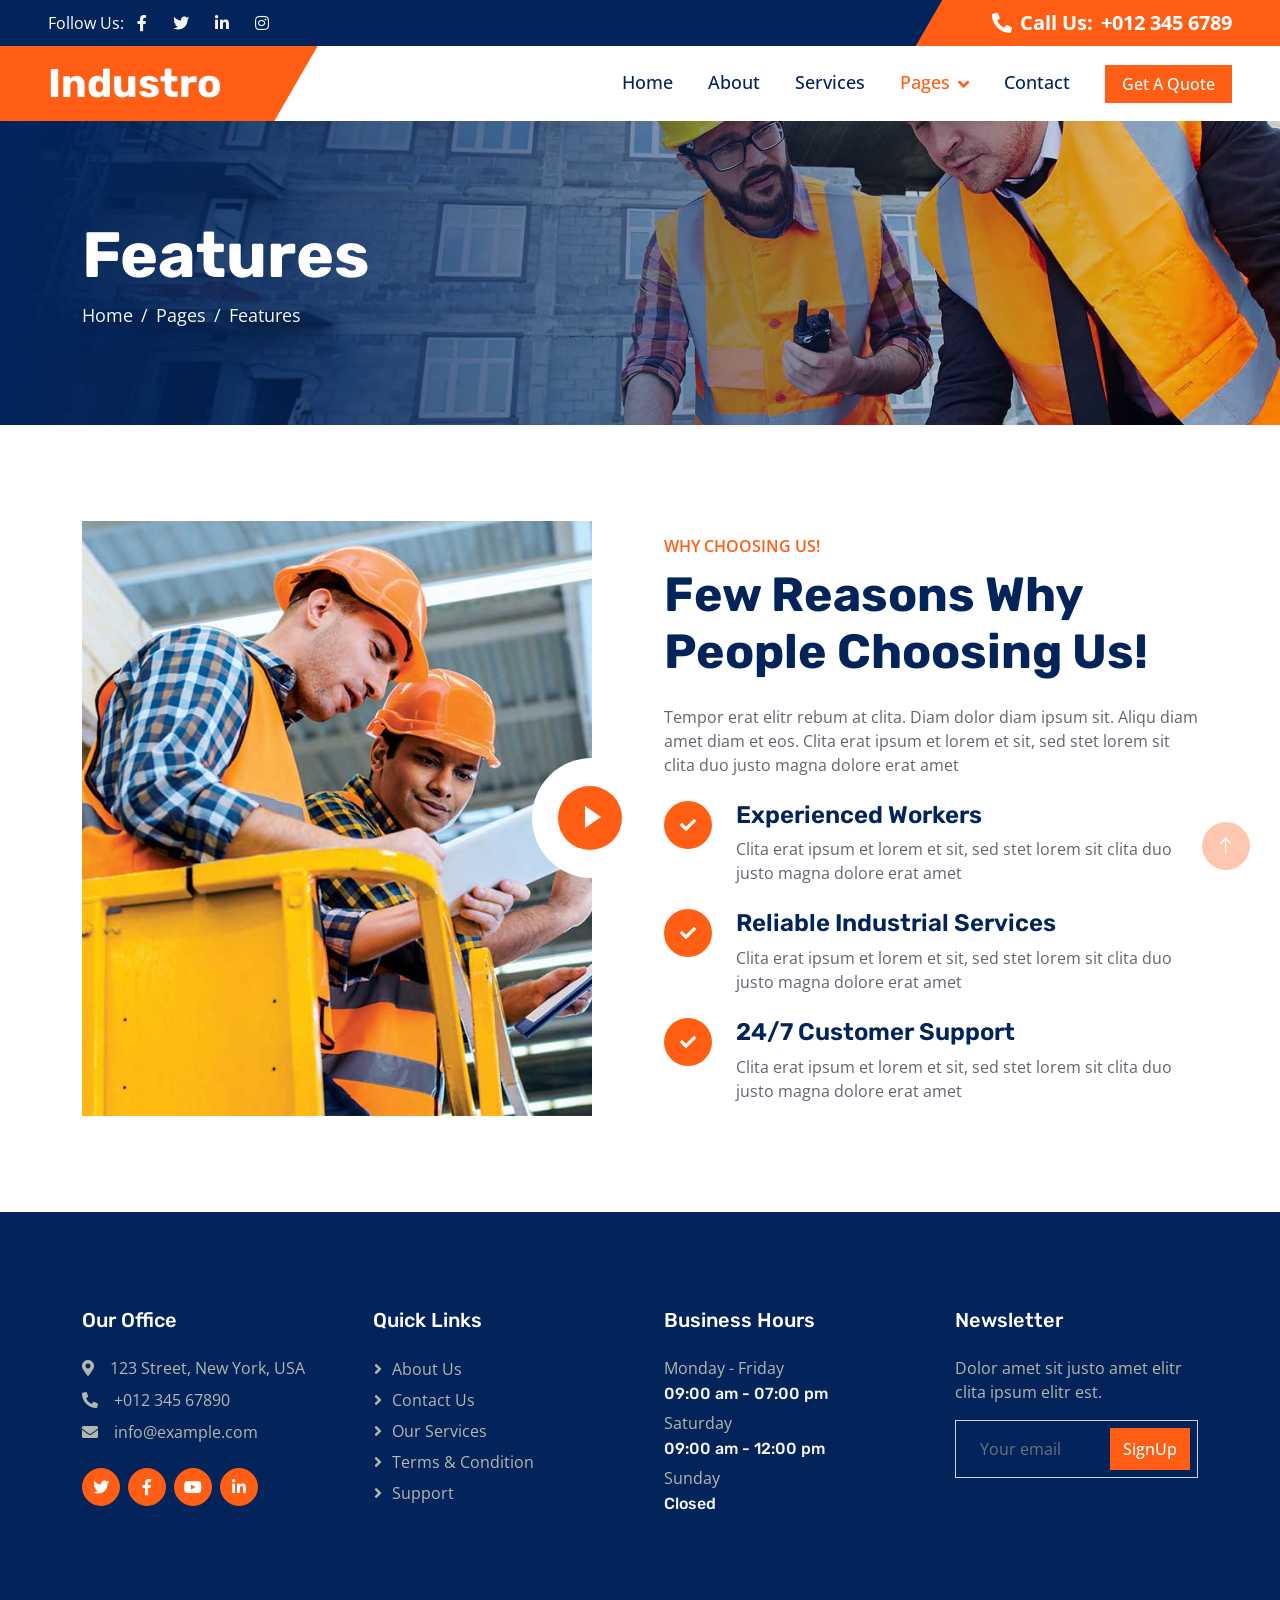
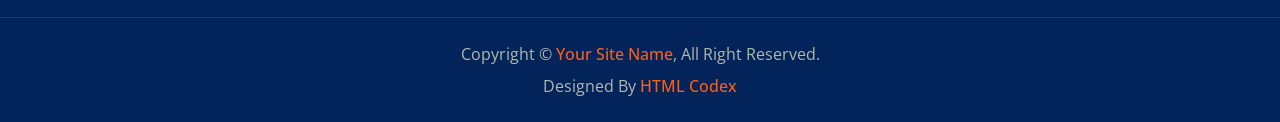
<file: feature.html>
<!DOCTYPE html>
<html lang="en">

<head>
    <meta charset="utf-8">
    <title>Industro - Industrial HTML Template</title>
    <meta content="width=device-width, initial-scale=1.0" name="viewport">
    <meta content="" name="keywords">
    <meta content="" name="description">

    <!-- Favicon -->
    <link href="img/favicon.ico" rel="icon">

    <!-- Google Web Fonts -->
    <link rel="preconnect" href="https://fonts.googleapis.com">
    <link rel="preconnect" href="https://fonts.gstatic.com" crossorigin>
    <link href="https://fonts.googleapis.com/css2?family=Open+Sans:wght@400;500;600&family=Rubik:wght@500;600;700&display=swap" rel="stylesheet">

    <!-- Icon Font Stylesheet -->
    <link href="https://cdnjs.cloudflare.com/ajax/libs/font-awesome/5.10.0/css/all.min.css" rel="stylesheet">
    <link href="https://cdn.jsdelivr.net/npm/bootstrap-icons@1.4.1/font/bootstrap-icons.css" rel="stylesheet">

    <!-- Libraries Stylesheet -->
    <link href="lib/animate/animate.min.css" rel="stylesheet">
    <link href="lib/owlcarousel/assets/owl.carousel.min.css" rel="stylesheet">

    <!-- Customized Bootstrap Stylesheet -->
    <link href="css/bootstrap.min.css" rel="stylesheet">

    <!-- Template Stylesheet -->
    <link href="css/style.css" rel="stylesheet">
</head>

<body>
    <!-- Spinner Start -->
    <div id="spinner" class="show bg-white position-fixed translate-middle w-100 vh-100 top-50 start-50 d-flex align-items-center justify-content-center">
        <div class="spinner-border text-primary" role="status" style="width: 3rem; height: 3rem;"></div>
    </div>
    <!-- Spinner End -->


    <!-- Topbar Start -->
    <div class="container-fluid bg-dark px-0">
        <div class="row g-0 d-none d-lg-flex">
            <div class="col-lg-6 ps-5 text-start">
                <div class="h-100 d-inline-flex align-items-center text-white">
                    <span>Follow Us:</span>
                    <a class="btn btn-link text-light" href=""><i class="fab fa-facebook-f"></i></a>
                    <a class="btn btn-link text-light" href=""><i class="fab fa-twitter"></i></a>
                    <a class="btn btn-link text-light" href=""><i class="fab fa-linkedin-in"></i></a>
                    <a class="btn btn-link text-light" href=""><i class="fab fa-instagram"></i></a>
                </div>
            </div>
            <div class="col-lg-6 text-end">
                <div class="h-100 topbar-right d-inline-flex align-items-center text-white py-2 px-5">
                    <span class="fs-5 fw-bold me-2"><i class="fa fa-phone-alt me-2"></i>Call Us:</span>
                    <span class="fs-5 fw-bold">+012 345 6789</span>
                </div>
            </div>
        </div>
    </div>
    <!-- Topbar End -->


    <!-- Navbar Start -->
    <nav class="navbar navbar-expand-lg bg-white navbar-light sticky-top py-0 pe-5">
        <a href="index.html" class="navbar-brand ps-5 me-0">
            <h1 class="text-white m-0">Industro</h1>
        </a>
        <button type="button" class="navbar-toggler me-0" data-bs-toggle="collapse" data-bs-target="#navbarCollapse">
            <span class="navbar-toggler-icon"></span>
        </button>
        <div class="collapse navbar-collapse" id="navbarCollapse">
            <div class="navbar-nav ms-auto p-4 p-lg-0">
                <a href="index.html" class="nav-item nav-link">Home</a>
                <a href="about.html" class="nav-item nav-link">About</a>
                <a href="service.html" class="nav-item nav-link">Services</a>
                <div class="nav-item dropdown">
                    <a href="#" class="nav-link dropdown-toggle active" data-bs-toggle="dropdown">Pages</a>
                    <div class="dropdown-menu bg-light m-0">
                        <a href="project.html" class="dropdown-item">Projects</a>
                        <a href="feature.html" class="dropdown-item active">Features</a>
                        <a href="team.html" class="dropdown-item">Our Team</a>
                        <a href="testimonial.html" class="dropdown-item">Testimonial</a>
                        <a href="404.html" class="dropdown-item">404 Page</a>
                    </div>
                </div>
                <a href="contact.html" class="nav-item nav-link">Contact</a>
            </div>
            <a href="" class="btn btn-primary px-3 d-none d-lg-block">Get A Quote</a>
        </div>
    </nav>
    <!-- Navbar End -->


    <!-- Page Header Start -->
    <div class="container-fluid page-header py-5 mb-5 wow fadeIn" data-wow-delay="0.1s">
        <div class="container py-5">
            <h1 class="display-3 text-white animated slideInRight">Features</h1>
            <nav aria-label="breadcrumb">
                <ol class="breadcrumb animated slideInRight mb-0">
                    <li class="breadcrumb-item"><a href="#">Home</a></li>
                    <li class="breadcrumb-item"><a href="#">Pages</a></li>
                    <li class="breadcrumb-item active" aria-current="page">Features</li>
                </ol>
            </nav>
        </div>
    </div>
    <!-- Page Header End -->


    <!-- Features Start -->
    <div class="container-xxl py-5">
        <div class="container">
            <div class="row g-5 align-items-center">
                <div class="col-lg-6 wow fadeInUp" data-wow-delay="0.1s">
                    <div class="position-relative me-lg-4">
                        <img class="img-fluid w-100" src="img/feature.jpg" alt="">
                        <span class="position-absolute top-50 start-100 translate-middle bg-white rounded-circle d-none d-lg-block" style="width: 120px; height: 120px;"></span>
                        <button type="button" class="btn-play" data-bs-toggle="modal"
                            data-src="https://www.youtube.com/embed/DWRcNpR6Kdc" data-bs-target="#videoModal">
                            <span></span>
                        </button>
                    </div>
                </div>
                <div class="col-lg-6 wow fadeInUp" data-wow-delay="0.5s">
                    <p class="fw-medium text-uppercase text-primary mb-2">Why Choosing Us!</p>
                    <h1 class="display-5 mb-4">Few Reasons Why People Choosing Us!</h1>
                    <p class="mb-4">Tempor erat elitr rebum at clita. Diam dolor diam ipsum sit. Aliqu diam amet diam et eos. Clita erat ipsum et lorem et sit, sed stet lorem sit clita duo justo magna dolore erat amet</p>
                    <div class="row gy-4">
                        <div class="col-12">
                            <div class="d-flex">
                                <div class="flex-shrink-0 btn-lg-square rounded-circle bg-primary">
                                    <i class="fa fa-check text-white"></i>
                                </div>
                                <div class="ms-4">
                                    <h4>Experienced Workers</h4>
                                    <span>Clita erat ipsum et lorem et sit, sed stet lorem sit clita duo justo magna dolore erat amet</span>
                                </div>
                            </div>
                        </div>
                        <div class="col-12">
                            <div class="d-flex">
                                <div class="flex-shrink-0 btn-lg-square rounded-circle bg-primary">
                                    <i class="fa fa-check text-white"></i>
                                </div>
                                <div class="ms-4">
                                    <h4>Reliable Industrial Services</h4>
                                    <span>Clita erat ipsum et lorem et sit, sed stet lorem sit clita duo justo magna dolore erat amet</span>
                                </div>
                            </div>
                        </div>
                        <div class="col-12">
                            <div class="d-flex">
                                <div class="flex-shrink-0 btn-lg-square rounded-circle bg-primary">
                                    <i class="fa fa-check text-white"></i>
                                </div>
                                <div class="ms-4">
                                    <h4>24/7 Customer Support</h4>
                                    <span>Clita erat ipsum et lorem et sit, sed stet lorem sit clita duo justo magna dolore erat amet</span>
                                </div>
                            </div>
                        </div>
                    </div>
                </div>
            </div>
        </div>
    </div>
    <!-- Features End -->


    <!-- Video Modal Start -->
    <div class="modal modal-video fade" id="videoModal" tabindex="-1" aria-labelledby="exampleModalLabel" aria-hidden="true">
        <div class="modal-dialog">
            <div class="modal-content rounded-0">
                <div class="modal-header">
                    <h3 class="modal-title" id="exampleModalLabel">Youtube Video</h3>
                    <button type="button" class="btn-close" data-bs-dismiss="modal" aria-label="Close"></button>
                </div>
                <div class="modal-body">
                    <!-- 16:9 aspect ratio -->
                    <div class="ratio ratio-16x9">
                        <iframe class="embed-responsive-item" src="" id="video" allowfullscreen allowscriptaccess="always"
                            allow="autoplay"></iframe>
                    </div>
                </div>
            </div>
        </div>
    </div>
    <!-- Video Modal End -->
        

    <!-- Footer Start -->
    <div class="container-fluid bg-dark footer mt-5 py-5 wow fadeIn" data-wow-delay="0.1s">
        <div class="container py-5">
            <div class="row g-5">
                <div class="col-lg-3 col-md-6">
                    <h5 class="text-white mb-4">Our Office</h5>
                    <p class="mb-2"><i class="fa fa-map-marker-alt me-3"></i>123 Street, New York, USA</p>
                    <p class="mb-2"><i class="fa fa-phone-alt me-3"></i>+012 345 67890</p>
                    <p class="mb-2"><i class="fa fa-envelope me-3"></i>info@example.com</p>
                    <div class="d-flex pt-3">
                        <a class="btn btn-square btn-primary rounded-circle me-2" href=""><i class="fab fa-twitter"></i></a>
                        <a class="btn btn-square btn-primary rounded-circle me-2" href=""><i class="fab fa-facebook-f"></i></a>
                        <a class="btn btn-square btn-primary rounded-circle me-2" href=""><i class="fab fa-youtube"></i></a>
                        <a class="btn btn-square btn-primary rounded-circle me-2" href=""><i class="fab fa-linkedin-in"></i></a>
                    </div>
                </div>
                <div class="col-lg-3 col-md-6">
                    <h5 class="text-white mb-4">Quick Links</h5>
                    <a class="btn btn-link" href="">About Us</a>
                    <a class="btn btn-link" href="">Contact Us</a>
                    <a class="btn btn-link" href="">Our Services</a>
                    <a class="btn btn-link" href="">Terms & Condition</a>
                    <a class="btn btn-link" href="">Support</a>
                </div>
                <div class="col-lg-3 col-md-6">
                    <h5 class="text-white mb-4">Business Hours</h5>
                    <p class="mb-1">Monday - Friday</p>
                    <h6 class="text-light">09:00 am - 07:00 pm</h6>
                    <p class="mb-1">Saturday</p>
                    <h6 class="text-light">09:00 am - 12:00 pm</h6>
                    <p class="mb-1">Sunday</p>
                    <h6 class="text-light">Closed</h6>
                </div>
                <div class="col-lg-3 col-md-6">
                    <h5 class="text-white mb-4">Newsletter</h5>
                    <p>Dolor amet sit justo amet elitr clita ipsum elitr est.</p>
                    <div class="position-relative w-100">
                        <input class="form-control bg-transparent w-100 py-3 ps-4 pe-5" type="text" placeholder="Your email">
                        <button type="button" class="btn btn-primary py-2 position-absolute top-0 end-0 mt-2 me-2">SignUp</button>
                    </div>
                </div>
            </div>
        </div>
    </div>
    <!-- Footer End -->


    <!-- Copyright Start -->
    <div class="container-fluid copyright bg-dark py-4">
        <div class="container text-center">
            <p class="mb-2">Copyright &copy; <a class="fw-semi-bold" href="#">Your Site Name</a>, All Right Reserved.</p>
            <!--/*** This template is free as long as you keep the footer author’s credit link/attribution link/backlink. If you'd like to use the template without the footer author’s credit link/attribution link/backlink, you can purchase the Credit Removal License from "https://htmlcodex.com/credit-removal". Thank you for your support. ***/-->
            <p class="mb-0">Designed By <a class="fw-semi-bold" href="https://htmlcodex.com">HTML Codex</a></p>
        </div>
    </div>
    <!-- Copyright End -->


    <!-- Back to Top -->
    <a href="#" class="btn btn-lg btn-primary btn-lg-square rounded-circle back-to-top"><i class="bi bi-arrow-up"></i></a>


    <!-- JavaScript Libraries -->
    <script src="https://code.jquery.com/jquery-3.4.1.min.js"></script>
    <script src="https://cdn.jsdelivr.net/npm/bootstrap@5.0.0/dist/js/bootstrap.bundle.min.js"></script>
    <script src="lib/wow/wow.min.js"></script>
    <script src="lib/easing/easing.min.js"></script>
    <script src="lib/waypoints/waypoints.min.js"></script>
    <script src="lib/owlcarousel/owl.carousel.min.js"></script>
    <script src="lib/counterup/counterup.min.js"></script>

    <!-- Template Javascript -->
    <script src="js/main.js"></script>
</body>

</html>
</file>
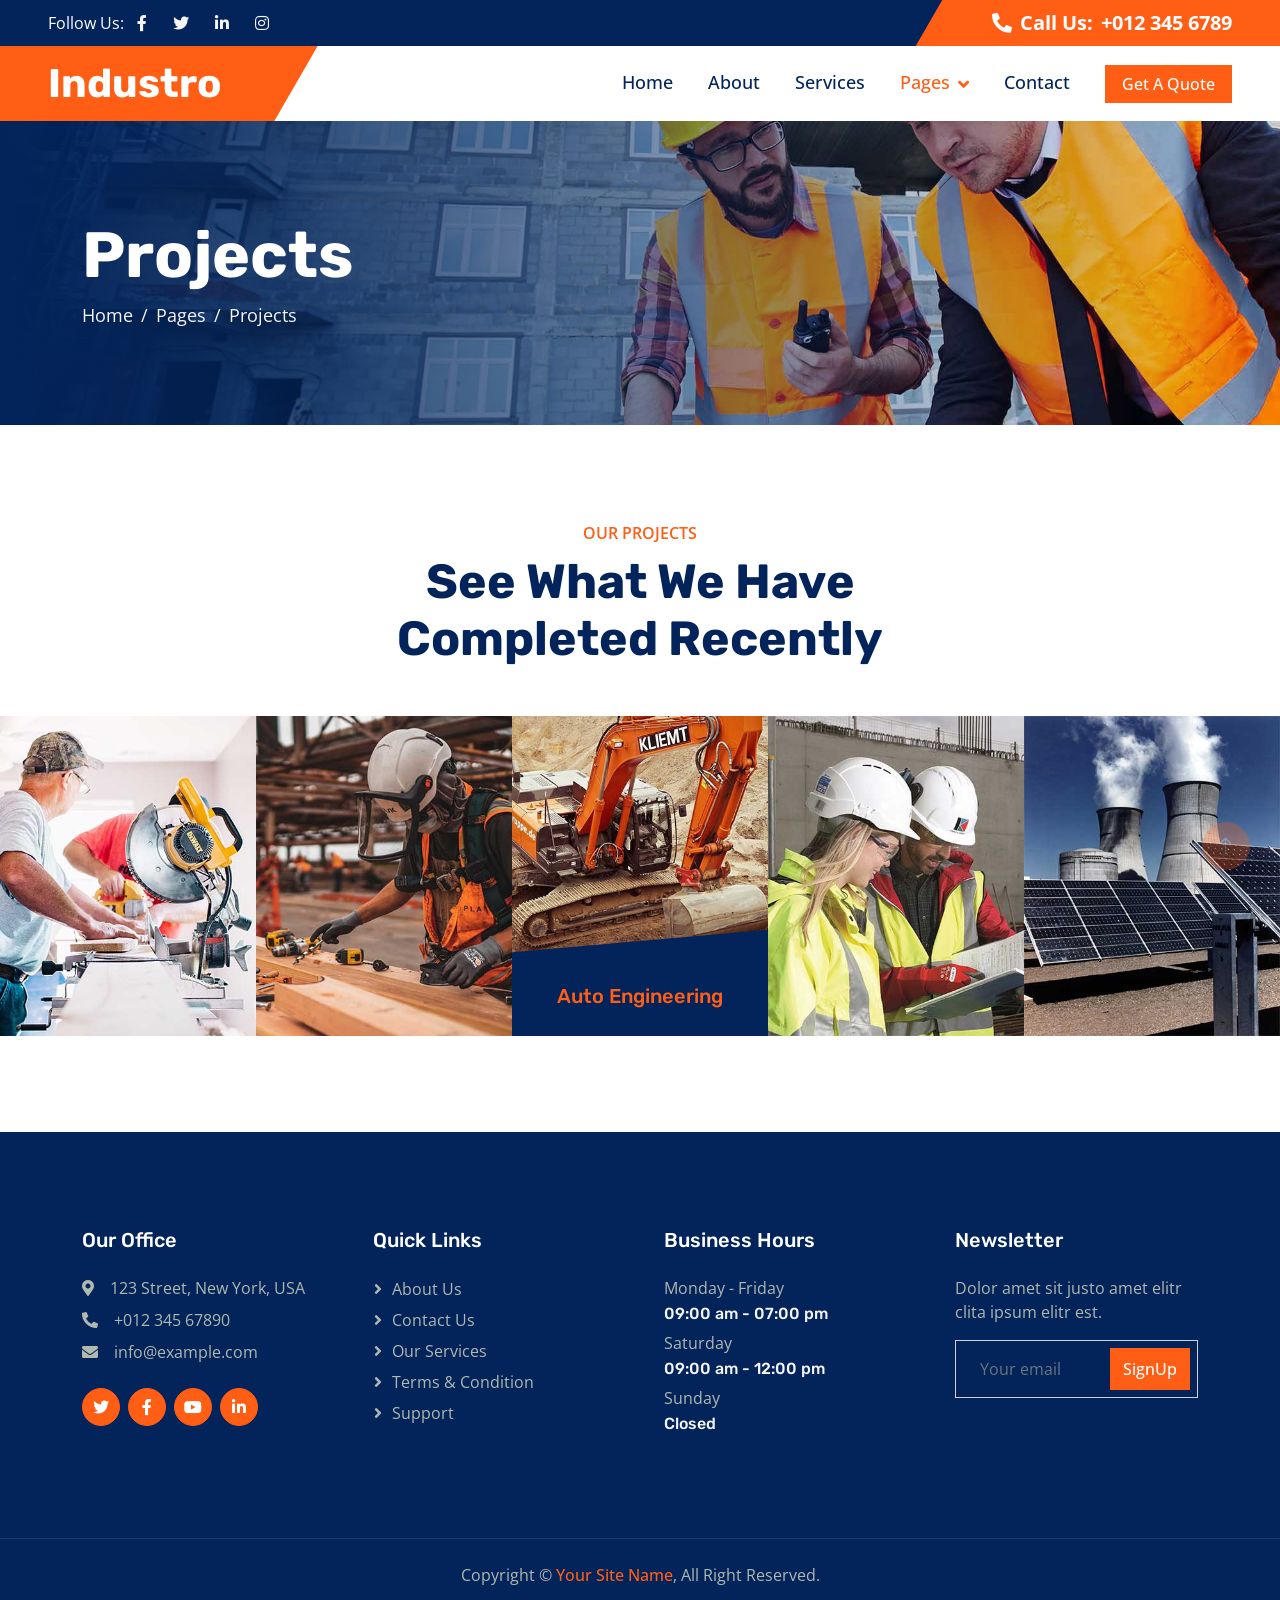
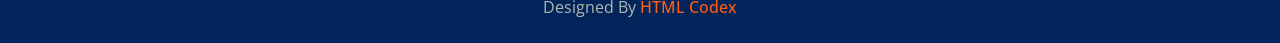
<file: project.html>
<!DOCTYPE html>
<html lang="en">

<head>
    <meta charset="utf-8">
    <title>Industro - Industrial HTML Template</title>
    <meta content="width=device-width, initial-scale=1.0" name="viewport">
    <meta content="" name="keywords">
    <meta content="" name="description">

    <!-- Favicon -->
    <link href="img/favicon.ico" rel="icon">

    <!-- Google Web Fonts -->
    <link rel="preconnect" href="https://fonts.googleapis.com">
    <link rel="preconnect" href="https://fonts.gstatic.com" crossorigin>
    <link href="https://fonts.googleapis.com/css2?family=Open+Sans:wght@400;500;600&family=Rubik:wght@500;600;700&display=swap" rel="stylesheet">

    <!-- Icon Font Stylesheet -->
    <link href="https://cdnjs.cloudflare.com/ajax/libs/font-awesome/5.10.0/css/all.min.css" rel="stylesheet">
    <link href="https://cdn.jsdelivr.net/npm/bootstrap-icons@1.4.1/font/bootstrap-icons.css" rel="stylesheet">

    <!-- Libraries Stylesheet -->
    <link href="lib/animate/animate.min.css" rel="stylesheet">
    <link href="lib/owlcarousel/assets/owl.carousel.min.css" rel="stylesheet">

    <!-- Customized Bootstrap Stylesheet -->
    <link href="css/bootstrap.min.css" rel="stylesheet">

    <!-- Template Stylesheet -->
    <link href="css/style.css" rel="stylesheet">
</head>

<body>
    <!-- Spinner Start -->
    <div id="spinner" class="show bg-white position-fixed translate-middle w-100 vh-100 top-50 start-50 d-flex align-items-center justify-content-center">
        <div class="spinner-border text-primary" role="status" style="width: 3rem; height: 3rem;"></div>
    </div>
    <!-- Spinner End -->


    <!-- Topbar Start -->
    <div class="container-fluid bg-dark px-0">
        <div class="row g-0 d-none d-lg-flex">
            <div class="col-lg-6 ps-5 text-start">
                <div class="h-100 d-inline-flex align-items-center text-white">
                    <span>Follow Us:</span>
                    <a class="btn btn-link text-light" href=""><i class="fab fa-facebook-f"></i></a>
                    <a class="btn btn-link text-light" href=""><i class="fab fa-twitter"></i></a>
                    <a class="btn btn-link text-light" href=""><i class="fab fa-linkedin-in"></i></a>
                    <a class="btn btn-link text-light" href=""><i class="fab fa-instagram"></i></a>
                </div>
            </div>
            <div class="col-lg-6 text-end">
                <div class="h-100 topbar-right d-inline-flex align-items-center text-white py-2 px-5">
                    <span class="fs-5 fw-bold me-2"><i class="fa fa-phone-alt me-2"></i>Call Us:</span>
                    <span class="fs-5 fw-bold">+012 345 6789</span>
                </div>
            </div>
        </div>
    </div>
    <!-- Topbar End -->


    <!-- Navbar Start -->
    <nav class="navbar navbar-expand-lg bg-white navbar-light sticky-top py-0 pe-5">
        <a href="index.html" class="navbar-brand ps-5 me-0">
            <h1 class="text-white m-0">Industro</h1>
        </a>
        <button type="button" class="navbar-toggler me-0" data-bs-toggle="collapse" data-bs-target="#navbarCollapse">
            <span class="navbar-toggler-icon"></span>
        </button>
        <div class="collapse navbar-collapse" id="navbarCollapse">
            <div class="navbar-nav ms-auto p-4 p-lg-0">
                <a href="index.html" class="nav-item nav-link">Home</a>
                <a href="about.html" class="nav-item nav-link">About</a>
                <a href="service.html" class="nav-item nav-link">Services</a>
                <div class="nav-item dropdown">
                    <a href="#" class="nav-link dropdown-toggle active" data-bs-toggle="dropdown">Pages</a>
                    <div class="dropdown-menu bg-light m-0">
                        <a href="project.html" class="dropdown-item active">Projects</a>
                        <a href="feature.html" class="dropdown-item">Features</a>
                        <a href="team.html" class="dropdown-item">Our Team</a>
                        <a href="testimonial.html" class="dropdown-item">Testimonial</a>
                        <a href="404.html" class="dropdown-item">404 Page</a>
                    </div>
                </div>
                <a href="contact.html" class="nav-item nav-link">Contact</a>
            </div>
            <a href="" class="btn btn-primary px-3 d-none d-lg-block">Get A Quote</a>
        </div>
    </nav>
    <!-- Navbar End -->


    <!-- Page Header Start -->
    <div class="container-fluid page-header py-5 mb-5 wow fadeIn" data-wow-delay="0.1s">
        <div class="container py-5">
            <h1 class="display-3 text-white animated slideInRight">Projects</h1>
            <nav aria-label="breadcrumb">
                <ol class="breadcrumb animated slideInRight mb-0">
                    <li class="breadcrumb-item"><a href="#">Home</a></li>
                    <li class="breadcrumb-item"><a href="#">Pages</a></li>
                    <li class="breadcrumb-item active" aria-current="page">Projects</li>
                </ol>
            </nav>
        </div>
    </div>
    <!-- Page Header End -->


    <!-- Project Start -->
    <div class="container-fluid py-5 my-5 px-0">
        <div class="text-center mx-auto wow fadeIn" data-wow-delay="0.1s" style="max-width: 600px;">
            <p class="fw-medium text-uppercase text-primary mb-2">Our Projects</p>
            <h1 class="display-5 mb-5">See What We Have Completed Recently</h1>
        </div>
        <div class="owl-carousel project-carousel bg-dark wow fadeIn" data-wow-delay="0.1s">
            <a class="project-item" href="">
                <img class="img-fluid" src="img/project-1.jpg" alt="">
                <div class="project-title">
                    <h5 class="text-primary mb-0">Auto Engineering</h5>
                </div>
            </a>
            <a class="project-item" href="">
                <img class="img-fluid" src="img/project-2.jpg" alt="">
                <div class="project-title">
                    <h5 class="text-primary mb-0">Civil Engineering</h5>
                </div>
            </a>
            <a class="project-item" href="">
                <img class="img-fluid" src="img/project-3.jpg" alt="">
                <div class="project-title">
                    <h5 class="text-primary mb-0">Gas Engineering</h5>
                </div>
            </a>
            <a class="project-item" href="">
                <img class="img-fluid" src="img/project-4.jpg" alt="">
                <div class="project-title">
                    <h5 class="text-primary mb-0">Power Engineering</h5>
                </div>
            </a>
            <a class="project-item" href="">
                <img class="img-fluid" src="img/project-5.jpg" alt="">
                <div class="project-title">
                    <h5 class="text-primary mb-0">Energy Engineering</h5>
                </div>
            </a>
            <a class="project-item" href="">
                <img class="img-fluid" src="img/project-6.jpg" alt="">
                <div class="project-title">
                    <h5 class="text-primary mb-0">Water Engineering</h5>
                </div>
            </a>
        </div>
    </div>
    <!-- Project End -->
        

    <!-- Footer Start -->
    <div class="container-fluid bg-dark footer mt-5 py-5 wow fadeIn" data-wow-delay="0.1s">
        <div class="container py-5">
            <div class="row g-5">
                <div class="col-lg-3 col-md-6">
                    <h5 class="text-white mb-4">Our Office</h5>
                    <p class="mb-2"><i class="fa fa-map-marker-alt me-3"></i>123 Street, New York, USA</p>
                    <p class="mb-2"><i class="fa fa-phone-alt me-3"></i>+012 345 67890</p>
                    <p class="mb-2"><i class="fa fa-envelope me-3"></i>info@example.com</p>
                    <div class="d-flex pt-3">
                        <a class="btn btn-square btn-primary rounded-circle me-2" href=""><i class="fab fa-twitter"></i></a>
                        <a class="btn btn-square btn-primary rounded-circle me-2" href=""><i class="fab fa-facebook-f"></i></a>
                        <a class="btn btn-square btn-primary rounded-circle me-2" href=""><i class="fab fa-youtube"></i></a>
                        <a class="btn btn-square btn-primary rounded-circle me-2" href=""><i class="fab fa-linkedin-in"></i></a>
                    </div>
                </div>
                <div class="col-lg-3 col-md-6">
                    <h5 class="text-white mb-4">Quick Links</h5>
                    <a class="btn btn-link" href="">About Us</a>
                    <a class="btn btn-link" href="">Contact Us</a>
                    <a class="btn btn-link" href="">Our Services</a>
                    <a class="btn btn-link" href="">Terms & Condition</a>
                    <a class="btn btn-link" href="">Support</a>
                </div>
                <div class="col-lg-3 col-md-6">
                    <h5 class="text-white mb-4">Business Hours</h5>
                    <p class="mb-1">Monday - Friday</p>
                    <h6 class="text-light">09:00 am - 07:00 pm</h6>
                    <p class="mb-1">Saturday</p>
                    <h6 class="text-light">09:00 am - 12:00 pm</h6>
                    <p class="mb-1">Sunday</p>
                    <h6 class="text-light">Closed</h6>
                </div>
                <div class="col-lg-3 col-md-6">
                    <h5 class="text-white mb-4">Newsletter</h5>
                    <p>Dolor amet sit justo amet elitr clita ipsum elitr est.</p>
                    <div class="position-relative w-100">
                        <input class="form-control bg-transparent w-100 py-3 ps-4 pe-5" type="text" placeholder="Your email">
                        <button type="button" class="btn btn-primary py-2 position-absolute top-0 end-0 mt-2 me-2">SignUp</button>
                    </div>
                </div>
            </div>
        </div>
    </div>
    <!-- Footer End -->


    <!-- Copyright Start -->
    <div class="container-fluid copyright bg-dark py-4">
        <div class="container text-center">
            <p class="mb-2">Copyright &copy; <a class="fw-semi-bold" href="#">Your Site Name</a>, All Right Reserved.</p>
            <!--/*** This template is free as long as you keep the footer author’s credit link/attribution link/backlink. If you'd like to use the template without the footer author’s credit link/attribution link/backlink, you can purchase the Credit Removal License from "https://htmlcodex.com/credit-removal". Thank you for your support. ***/-->
            <p class="mb-0">Designed By <a class="fw-semi-bold" href="https://htmlcodex.com">HTML Codex</a></p>
        </div>
    </div>
    <!-- Copyright End -->


    <!-- Back to Top -->
    <a href="#" class="btn btn-lg btn-primary btn-lg-square rounded-circle back-to-top"><i class="bi bi-arrow-up"></i></a>


    <!-- JavaScript Libraries -->
    <script src="https://code.jquery.com/jquery-3.4.1.min.js"></script>
    <script src="https://cdn.jsdelivr.net/npm/bootstrap@5.0.0/dist/js/bootstrap.bundle.min.js"></script>
    <script src="lib/wow/wow.min.js"></script>
    <script src="lib/easing/easing.min.js"></script>
    <script src="lib/waypoints/waypoints.min.js"></script>
    <script src="lib/owlcarousel/owl.carousel.min.js"></script>
    <script src="lib/counterup/counterup.min.js"></script>

    <!-- Template Javascript -->
    <script src="js/main.js"></script>
</body>

</html>
</file>
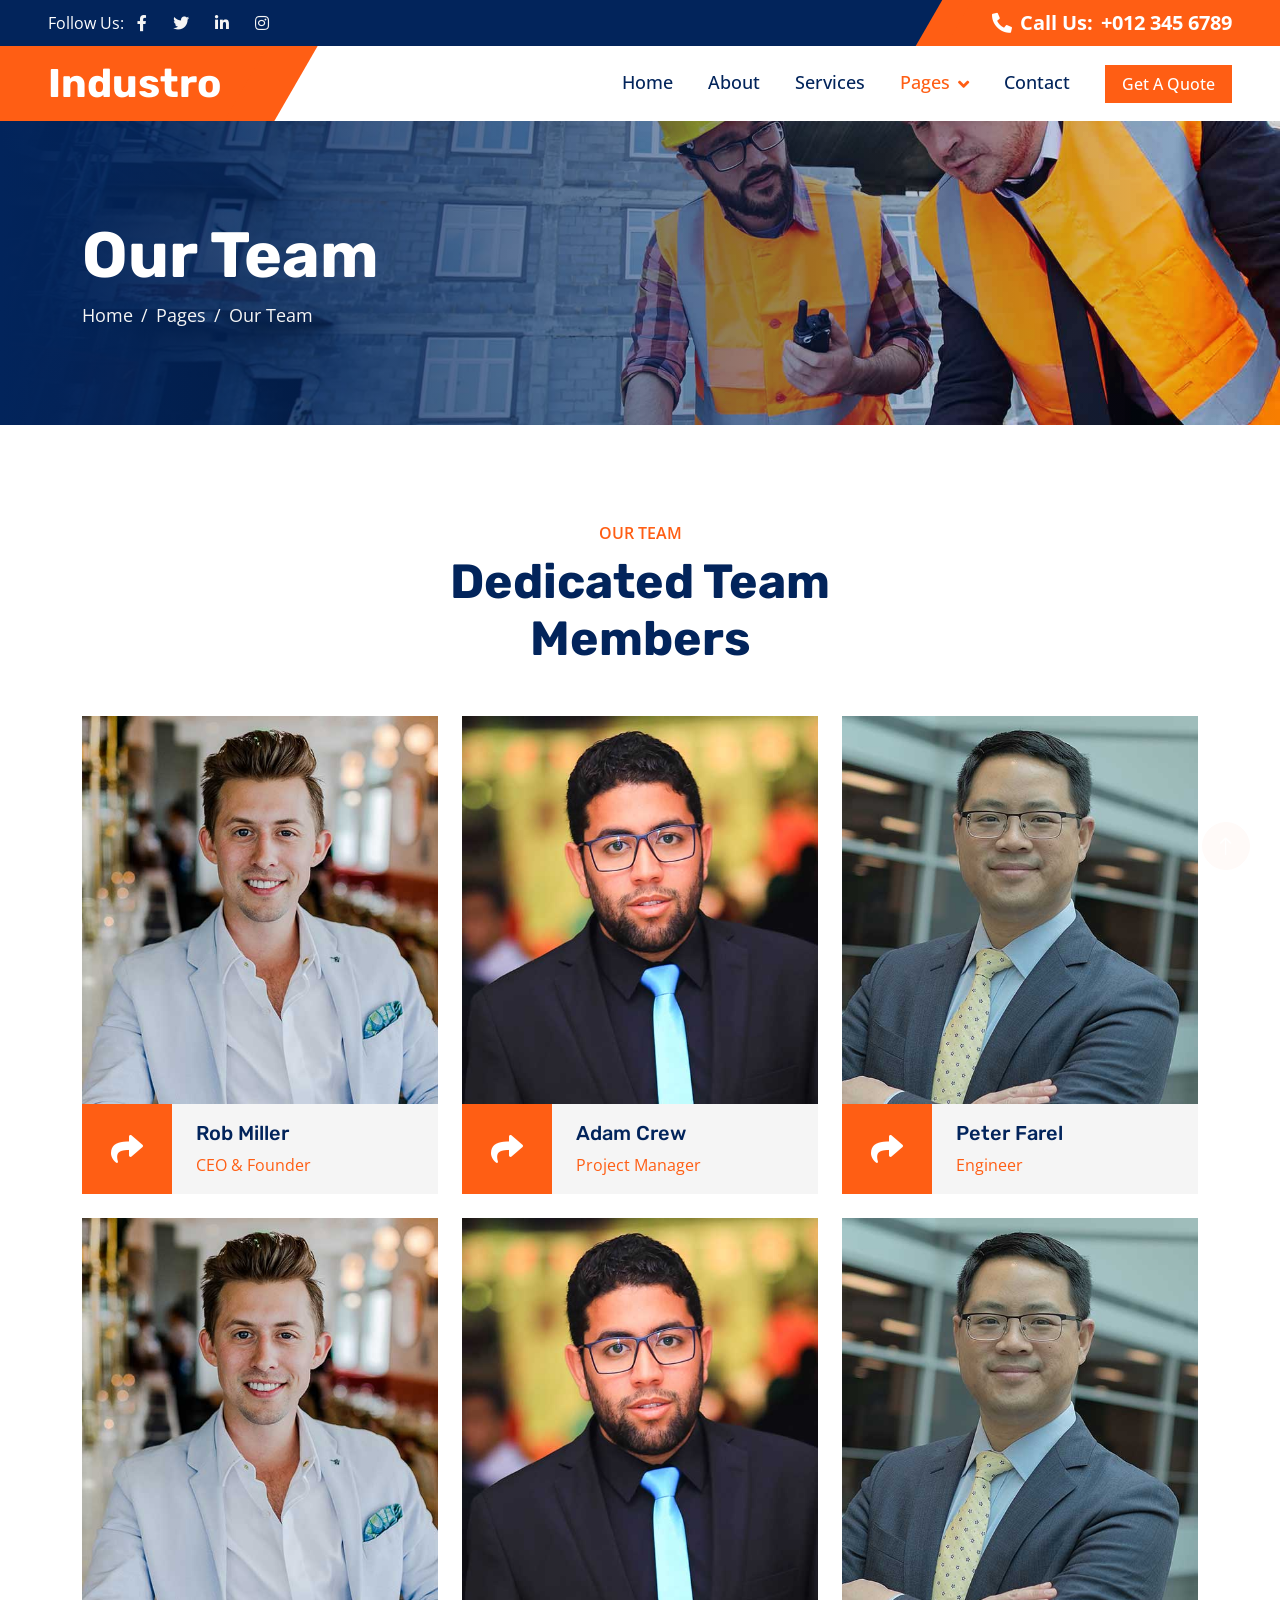
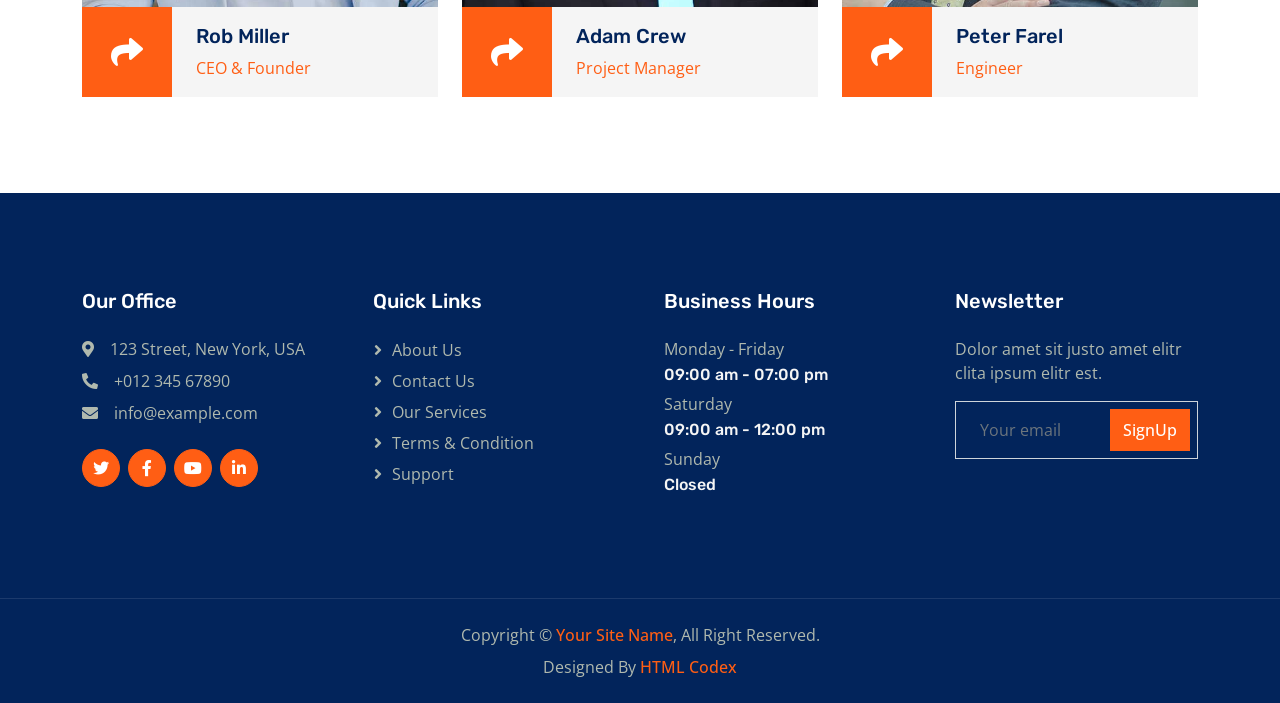
<file: team.html>
<!DOCTYPE html>
<html lang="en">

<head>
    <meta charset="utf-8">
    <title>Industro - Industrial HTML Template</title>
    <meta content="width=device-width, initial-scale=1.0" name="viewport">
    <meta content="" name="keywords">
    <meta content="" name="description">

    <!-- Favicon -->
    <link href="img/favicon.ico" rel="icon">

    <!-- Google Web Fonts -->
    <link rel="preconnect" href="https://fonts.googleapis.com">
    <link rel="preconnect" href="https://fonts.gstatic.com" crossorigin>
    <link href="https://fonts.googleapis.com/css2?family=Open+Sans:wght@400;500;600&family=Rubik:wght@500;600;700&display=swap" rel="stylesheet">

    <!-- Icon Font Stylesheet -->
    <link href="https://cdnjs.cloudflare.com/ajax/libs/font-awesome/5.10.0/css/all.min.css" rel="stylesheet">
    <link href="https://cdn.jsdelivr.net/npm/bootstrap-icons@1.4.1/font/bootstrap-icons.css" rel="stylesheet">

    <!-- Libraries Stylesheet -->
    <link href="lib/animate/animate.min.css" rel="stylesheet">
    <link href="lib/owlcarousel/assets/owl.carousel.min.css" rel="stylesheet">

    <!-- Customized Bootstrap Stylesheet -->
    <link href="css/bootstrap.min.css" rel="stylesheet">

    <!-- Template Stylesheet -->
    <link href="css/style.css" rel="stylesheet">
</head>

<body>
    <!-- Spinner Start -->
    <div id="spinner" class="show bg-white position-fixed translate-middle w-100 vh-100 top-50 start-50 d-flex align-items-center justify-content-center">
        <div class="spinner-border text-primary" role="status" style="width: 3rem; height: 3rem;"></div>
    </div>
    <!-- Spinner End -->


    <!-- Topbar Start -->
    <div class="container-fluid bg-dark px-0">
        <div class="row g-0 d-none d-lg-flex">
            <div class="col-lg-6 ps-5 text-start">
                <div class="h-100 d-inline-flex align-items-center text-white">
                    <span>Follow Us:</span>
                    <a class="btn btn-link text-light" href=""><i class="fab fa-facebook-f"></i></a>
                    <a class="btn btn-link text-light" href=""><i class="fab fa-twitter"></i></a>
                    <a class="btn btn-link text-light" href=""><i class="fab fa-linkedin-in"></i></a>
                    <a class="btn btn-link text-light" href=""><i class="fab fa-instagram"></i></a>
                </div>
            </div>
            <div class="col-lg-6 text-end">
                <div class="h-100 topbar-right d-inline-flex align-items-center text-white py-2 px-5">
                    <span class="fs-5 fw-bold me-2"><i class="fa fa-phone-alt me-2"></i>Call Us:</span>
                    <span class="fs-5 fw-bold">+012 345 6789</span>
                </div>
            </div>
        </div>
    </div>
    <!-- Topbar End -->


    <!-- Navbar Start -->
    <nav class="navbar navbar-expand-lg bg-white navbar-light sticky-top py-0 pe-5">
        <a href="index.html" class="navbar-brand ps-5 me-0">
            <h1 class="text-white m-0">Industro</h1>
        </a>
        <button type="button" class="navbar-toggler me-0" data-bs-toggle="collapse" data-bs-target="#navbarCollapse">
            <span class="navbar-toggler-icon"></span>
        </button>
        <div class="collapse navbar-collapse" id="navbarCollapse">
            <div class="navbar-nav ms-auto p-4 p-lg-0">
                <a href="index.html" class="nav-item nav-link">Home</a>
                <a href="about.html" class="nav-item nav-link">About</a>
                <a href="service.html" class="nav-item nav-link">Services</a>
                <div class="nav-item dropdown">
                    <a href="#" class="nav-link dropdown-toggle active" data-bs-toggle="dropdown">Pages</a>
                    <div class="dropdown-menu bg-light m-0">
                        <a href="project.html" class="dropdown-item">Projects</a>
                        <a href="feature.html" class="dropdown-item">Features</a>
                        <a href="team.html" class="dropdown-item active">Our Team</a>
                        <a href="testimonial.html" class="dropdown-item">Testimonial</a>
                        <a href="404.html" class="dropdown-item">404 Page</a>
                    </div>
                </div>
                <a href="contact.html" class="nav-item nav-link">Contact</a>
            </div>
            <a href="" class="btn btn-primary px-3 d-none d-lg-block">Get A Quote</a>
        </div>
    </nav>
    <!-- Navbar End -->


    <!-- Page Header Start -->
    <div class="container-fluid page-header py-5 mb-5 wow fadeIn" data-wow-delay="0.1s">
        <div class="container py-5">
            <h1 class="display-3 text-white animated slideInRight">Our Team</h1>
            <nav aria-label="breadcrumb">
                <ol class="breadcrumb animated slideInRight mb-0">
                    <li class="breadcrumb-item"><a href="#">Home</a></li>
                    <li class="breadcrumb-item"><a href="#">Pages</a></li>
                    <li class="breadcrumb-item active" aria-current="page">Our Team</li>
                </ol>
            </nav>
        </div>
    </div>
    <!-- Page Header End -->


    <!-- Team Start -->
    <div class="container-xxl py-5">
        <div class="container">
            <div class="text-center mx-auto wow fadeInUp" data-wow-delay="0.1s" style="max-width: 600px;">
                <p class="fw-medium text-uppercase text-primary mb-2">Our Team</p>
                <h1 class="display-5 mb-5">Dedicated Team Members</h1>
            </div>
            <div class="row g-4">
                <div class="col-lg-4 col-md-6 wow fadeInUp" data-wow-delay="0.1s">
                    <div class="team-item">
                        <img class="img-fluid" src="img/team-1.jpg" alt="">
                        <div class="d-flex">
                            <div class="flex-shrink-0 btn-square bg-primary" style="width: 90px; height: 90px;">
                                <i class="fa fa-2x fa-share text-white"></i>
                            </div>
                            <div class="position-relative overflow-hidden bg-light d-flex flex-column justify-content-center w-100 ps-4" style="height: 90px;">
                                <h5>Rob Miller</h5>
                                <span class="text-primary">CEO & Founder</span>
                                <div class="team-social">
                                    <a class="btn btn-square btn-dark rounded-circle mx-1" href=""><i class="fab fa-facebook-f"></i></a>
                                    <a class="btn btn-square btn-dark rounded-circle mx-1" href=""><i class="fab fa-twitter"></i></a>
                                    <a class="btn btn-square btn-dark rounded-circle mx-1" href=""><i class="fab fa-instagram"></i></a>
                                </div>                                                              
                            </div>
                        </div>
                    </div>
                </div>
                <div class="col-lg-4 col-md-6 wow fadeInUp" data-wow-delay="0.3s">
                    <div class="team-item">
                        <img class="img-fluid" src="img/team-2.jpg" alt="">
                        <div class="d-flex">
                            <div class="flex-shrink-0 btn-square bg-primary" style="width: 90px; height: 90px;">
                                <i class="fa fa-2x fa-share text-white"></i>
                            </div>
                            <div class="position-relative overflow-hidden bg-light d-flex flex-column justify-content-center w-100 ps-4" style="height: 90px;">
                                <h5>Adam Crew</h5>
                                <span class="text-primary">Project Manager</span>
                                <div class="team-social">
                                    <a class="btn btn-square btn-dark rounded-circle mx-1" href=""><i class="fab fa-facebook-f"></i></a>
                                    <a class="btn btn-square btn-dark rounded-circle mx-1" href=""><i class="fab fa-twitter"></i></a>
                                    <a class="btn btn-square btn-dark rounded-circle mx-1" href=""><i class="fab fa-instagram"></i></a>
                                </div>
                            </div>
                        </div>
                    </div>
                </div>
                <div class="col-lg-4 col-md-6 wow fadeInUp" data-wow-delay="0.5s">
                    <div class="team-item">
                        <img class="img-fluid" src="img/team-3.jpg" alt="">
                        <div class="d-flex">
                            <div class="flex-shrink-0 btn-square bg-primary" style="width: 90px; height: 90px;">
                                <i class="fa fa-2x fa-share text-white"></i>
                            </div>
                            <div class="position-relative overflow-hidden bg-light d-flex flex-column justify-content-center w-100 ps-4" style="height: 90px;">
                                <h5>Peter Farel</h5>
                                <span class="text-primary">Engineer</span>
                                <div class="team-social">
                                    <a class="btn btn-square btn-dark rounded-circle mx-1" href=""><i class="fab fa-facebook-f"></i></a>
                                    <a class="btn btn-square btn-dark rounded-circle mx-1" href=""><i class="fab fa-twitter"></i></a>
                                    <a class="btn btn-square btn-dark rounded-circle mx-1" href=""><i class="fab fa-instagram"></i></a>
                                </div>
                            </div>
                        </div>
                    </div>
                </div>
                <div class="col-lg-4 col-md-6 wow fadeInUp" data-wow-delay="0.1s">
                    <div class="team-item">
                        <img class="img-fluid" src="img/team-1.jpg" alt="">
                        <div class="d-flex">
                            <div class="flex-shrink-0 btn-square bg-primary" style="width: 90px; height: 90px;">
                                <i class="fa fa-2x fa-share text-white"></i>
                            </div>
                            <div class="position-relative overflow-hidden bg-light d-flex flex-column justify-content-center w-100 ps-4" style="height: 90px;">
                                <h5>Rob Miller</h5>
                                <span class="text-primary">CEO & Founder</span>
                                <div class="team-social">
                                    <a class="btn btn-square btn-dark rounded-circle mx-1" href=""><i class="fab fa-facebook-f"></i></a>
                                    <a class="btn btn-square btn-dark rounded-circle mx-1" href=""><i class="fab fa-twitter"></i></a>
                                    <a class="btn btn-square btn-dark rounded-circle mx-1" href=""><i class="fab fa-instagram"></i></a>
                                </div>                                                              
                            </div>
                        </div>
                    </div>
                </div>
                <div class="col-lg-4 col-md-6 wow fadeInUp" data-wow-delay="0.3s">
                    <div class="team-item">
                        <img class="img-fluid" src="img/team-2.jpg" alt="">
                        <div class="d-flex">
                            <div class="flex-shrink-0 btn-square bg-primary" style="width: 90px; height: 90px;">
                                <i class="fa fa-2x fa-share text-white"></i>
                            </div>
                            <div class="position-relative overflow-hidden bg-light d-flex flex-column justify-content-center w-100 ps-4" style="height: 90px;">
                                <h5>Adam Crew</h5>
                                <span class="text-primary">Project Manager</span>
                                <div class="team-social">
                                    <a class="btn btn-square btn-dark rounded-circle mx-1" href=""><i class="fab fa-facebook-f"></i></a>
                                    <a class="btn btn-square btn-dark rounded-circle mx-1" href=""><i class="fab fa-twitter"></i></a>
                                    <a class="btn btn-square btn-dark rounded-circle mx-1" href=""><i class="fab fa-instagram"></i></a>
                                </div>
                            </div>
                        </div>
                    </div>
                </div>
                <div class="col-lg-4 col-md-6 wow fadeInUp" data-wow-delay="0.5s">
                    <div class="team-item">
                        <img class="img-fluid" src="img/team-3.jpg" alt="">
                        <div class="d-flex">
                            <div class="flex-shrink-0 btn-square bg-primary" style="width: 90px; height: 90px;">
                                <i class="fa fa-2x fa-share text-white"></i>
                            </div>
                            <div class="position-relative overflow-hidden bg-light d-flex flex-column justify-content-center w-100 ps-4" style="height: 90px;">
                                <h5>Peter Farel</h5>
                                <span class="text-primary">Engineer</span>
                                <div class="team-social">
                                    <a class="btn btn-square btn-dark rounded-circle mx-1" href=""><i class="fab fa-facebook-f"></i></a>
                                    <a class="btn btn-square btn-dark rounded-circle mx-1" href=""><i class="fab fa-twitter"></i></a>
                                    <a class="btn btn-square btn-dark rounded-circle mx-1" href=""><i class="fab fa-instagram"></i></a>
                                </div>
                            </div>
                        </div>
                    </div>
                </div>
            </div>
        </div>
    </div>
    <!-- Team End -->
        

    <!-- Footer Start -->
    <div class="container-fluid bg-dark footer mt-5 py-5 wow fadeIn" data-wow-delay="0.1s">
        <div class="container py-5">
            <div class="row g-5">
                <div class="col-lg-3 col-md-6">
                    <h5 class="text-white mb-4">Our Office</h5>
                    <p class="mb-2"><i class="fa fa-map-marker-alt me-3"></i>123 Street, New York, USA</p>
                    <p class="mb-2"><i class="fa fa-phone-alt me-3"></i>+012 345 67890</p>
                    <p class="mb-2"><i class="fa fa-envelope me-3"></i>info@example.com</p>
                    <div class="d-flex pt-3">
                        <a class="btn btn-square btn-primary rounded-circle me-2" href=""><i class="fab fa-twitter"></i></a>
                        <a class="btn btn-square btn-primary rounded-circle me-2" href=""><i class="fab fa-facebook-f"></i></a>
                        <a class="btn btn-square btn-primary rounded-circle me-2" href=""><i class="fab fa-youtube"></i></a>
                        <a class="btn btn-square btn-primary rounded-circle me-2" href=""><i class="fab fa-linkedin-in"></i></a>
                    </div>
                </div>
                <div class="col-lg-3 col-md-6">
                    <h5 class="text-white mb-4">Quick Links</h5>
                    <a class="btn btn-link" href="">About Us</a>
                    <a class="btn btn-link" href="">Contact Us</a>
                    <a class="btn btn-link" href="">Our Services</a>
                    <a class="btn btn-link" href="">Terms & Condition</a>
                    <a class="btn btn-link" href="">Support</a>
                </div>
                <div class="col-lg-3 col-md-6">
                    <h5 class="text-white mb-4">Business Hours</h5>
                    <p class="mb-1">Monday - Friday</p>
                    <h6 class="text-light">09:00 am - 07:00 pm</h6>
                    <p class="mb-1">Saturday</p>
                    <h6 class="text-light">09:00 am - 12:00 pm</h6>
                    <p class="mb-1">Sunday</p>
                    <h6 class="text-light">Closed</h6>
                </div>
                <div class="col-lg-3 col-md-6">
                    <h5 class="text-white mb-4">Newsletter</h5>
                    <p>Dolor amet sit justo amet elitr clita ipsum elitr est.</p>
                    <div class="position-relative w-100">
                        <input class="form-control bg-transparent w-100 py-3 ps-4 pe-5" type="text" placeholder="Your email">
                        <button type="button" class="btn btn-primary py-2 position-absolute top-0 end-0 mt-2 me-2">SignUp</button>
                    </div>
                </div>
            </div>
        </div>
    </div>
    <!-- Footer End -->


    <!-- Copyright Start -->
    <div class="container-fluid copyright bg-dark py-4">
        <div class="container text-center">
            <p class="mb-2">Copyright &copy; <a class="fw-semi-bold" href="#">Your Site Name</a>, All Right Reserved.</p>
            <!--/*** This template is free as long as you keep the footer author’s credit link/attribution link/backlink. If you'd like to use the template without the footer author’s credit link/attribution link/backlink, you can purchase the Credit Removal License from "https://htmlcodex.com/credit-removal". Thank you for your support. ***/-->
            <p class="mb-0">Designed By <a class="fw-semi-bold" href="https://htmlcodex.com">HTML Codex</a></p>
        </div>
    </div>
    <!-- Copyright End -->


    <!-- Back to Top -->
    <a href="#" class="btn btn-lg btn-primary btn-lg-square rounded-circle back-to-top"><i class="bi bi-arrow-up"></i></a>


    <!-- JavaScript Libraries -->
    <script src="https://code.jquery.com/jquery-3.4.1.min.js"></script>
    <script src="https://cdn.jsdelivr.net/npm/bootstrap@5.0.0/dist/js/bootstrap.bundle.min.js"></script>
    <script src="lib/wow/wow.min.js"></script>
    <script src="lib/easing/easing.min.js"></script>
    <script src="lib/waypoints/waypoints.min.js"></script>
    <script src="lib/owlcarousel/owl.carousel.min.js"></script>
    <script src="lib/counterup/counterup.min.js"></script>

    <!-- Template Javascript -->
    <script src="js/main.js"></script>
</body>

</html>
</file>
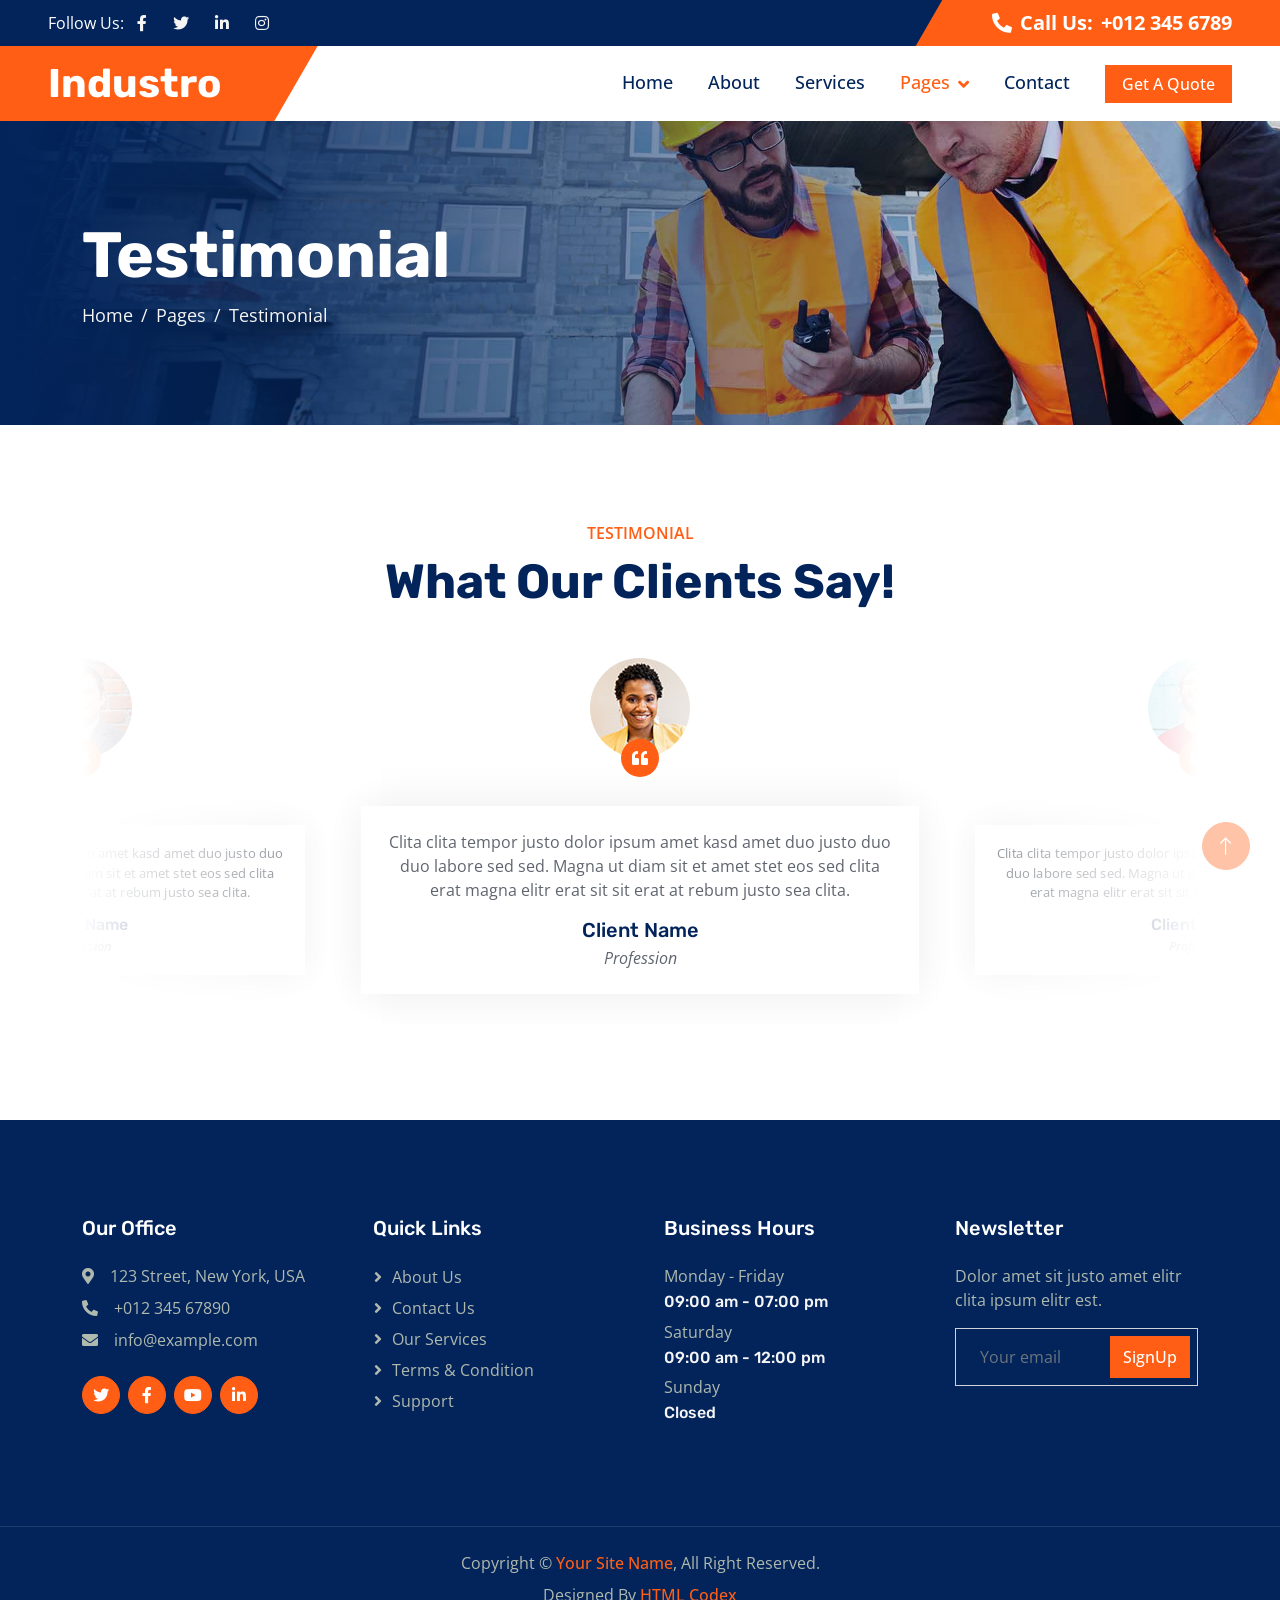
<file: testimonial.html>
<!DOCTYPE html>
<html lang="en">

<head>
    <meta charset="utf-8">
    <title>Industro - Industrial HTML Template</title>
    <meta content="width=device-width, initial-scale=1.0" name="viewport">
    <meta content="" name="keywords">
    <meta content="" name="description">

    <!-- Favicon -->
    <link href="img/favicon.ico" rel="icon">

    <!-- Google Web Fonts -->
    <link rel="preconnect" href="https://fonts.googleapis.com">
    <link rel="preconnect" href="https://fonts.gstatic.com" crossorigin>
    <link href="https://fonts.googleapis.com/css2?family=Open+Sans:wght@400;500;600&family=Rubik:wght@500;600;700&display=swap" rel="stylesheet">

    <!-- Icon Font Stylesheet -->
    <link href="https://cdnjs.cloudflare.com/ajax/libs/font-awesome/5.10.0/css/all.min.css" rel="stylesheet">
    <link href="https://cdn.jsdelivr.net/npm/bootstrap-icons@1.4.1/font/bootstrap-icons.css" rel="stylesheet">

    <!-- Libraries Stylesheet -->
    <link href="lib/animate/animate.min.css" rel="stylesheet">
    <link href="lib/owlcarousel/assets/owl.carousel.min.css" rel="stylesheet">

    <!-- Customized Bootstrap Stylesheet -->
    <link href="css/bootstrap.min.css" rel="stylesheet">

    <!-- Template Stylesheet -->
    <link href="css/style.css" rel="stylesheet">
</head>

<body>
    <!-- Spinner Start -->
    <div id="spinner" class="show bg-white position-fixed translate-middle w-100 vh-100 top-50 start-50 d-flex align-items-center justify-content-center">
        <div class="spinner-border text-primary" role="status" style="width: 3rem; height: 3rem;"></div>
    </div>
    <!-- Spinner End -->


    <!-- Topbar Start -->
    <div class="container-fluid bg-dark px-0">
        <div class="row g-0 d-none d-lg-flex">
            <div class="col-lg-6 ps-5 text-start">
                <div class="h-100 d-inline-flex align-items-center text-white">
                    <span>Follow Us:</span>
                    <a class="btn btn-link text-light" href=""><i class="fab fa-facebook-f"></i></a>
                    <a class="btn btn-link text-light" href=""><i class="fab fa-twitter"></i></a>
                    <a class="btn btn-link text-light" href=""><i class="fab fa-linkedin-in"></i></a>
                    <a class="btn btn-link text-light" href=""><i class="fab fa-instagram"></i></a>
                </div>
            </div>
            <div class="col-lg-6 text-end">
                <div class="h-100 topbar-right d-inline-flex align-items-center text-white py-2 px-5">
                    <span class="fs-5 fw-bold me-2"><i class="fa fa-phone-alt me-2"></i>Call Us:</span>
                    <span class="fs-5 fw-bold">+012 345 6789</span>
                </div>
            </div>
        </div>
    </div>
    <!-- Topbar End -->


    <!-- Navbar Start -->
    <nav class="navbar navbar-expand-lg bg-white navbar-light sticky-top py-0 pe-5">
        <a href="index.html" class="navbar-brand ps-5 me-0">
            <h1 class="text-white m-0">Industro</h1>
        </a>
        <button type="button" class="navbar-toggler me-0" data-bs-toggle="collapse" data-bs-target="#navbarCollapse">
            <span class="navbar-toggler-icon"></span>
        </button>
        <div class="collapse navbar-collapse" id="navbarCollapse">
            <div class="navbar-nav ms-auto p-4 p-lg-0">
                <a href="index.html" class="nav-item nav-link">Home</a>
                <a href="about.html" class="nav-item nav-link">About</a>
                <a href="service.html" class="nav-item nav-link">Services</a>
                <div class="nav-item dropdown">
                    <a href="#" class="nav-link dropdown-toggle active" data-bs-toggle="dropdown">Pages</a>
                    <div class="dropdown-menu bg-light m-0">
                        <a href="project.html" class="dropdown-item">Projects</a>
                        <a href="feature.html" class="dropdown-item">Features</a>
                        <a href="team.html" class="dropdown-item">Our Team</a>
                        <a href="testimonial.html" class="dropdown-item active">Testimonial</a>
                        <a href="404.html" class="dropdown-item">404 Page</a>
                    </div>
                </div>
                <a href="contact.html" class="nav-item nav-link">Contact</a>
            </div>
            <a href="" class="btn btn-primary px-3 d-none d-lg-block">Get A Quote</a>
        </div>
    </nav>
    <!-- Navbar End -->


    <!-- Page Header Start -->
    <div class="container-fluid page-header py-5 mb-5 wow fadeIn" data-wow-delay="0.1s">
        <div class="container py-5">
            <h1 class="display-3 text-white animated slideInRight">Testimonial</h1>
            <nav aria-label="breadcrumb">
                <ol class="breadcrumb animated slideInRight mb-0">
                    <li class="breadcrumb-item"><a href="#">Home</a></li>
                    <li class="breadcrumb-item"><a href="#">Pages</a></li>
                    <li class="breadcrumb-item active" aria-current="page">Testimonial</li>
                </ol>
            </nav>
        </div>
    </div>
    <!-- Page Header End -->


    <!-- Testimonial Start -->
    <div class="container-xxl py-5">
        <div class="container">
            <div class="text-center mx-auto wow fadeInUp" data-wow-delay="0.1s" style="max-width: 600px;">
                <p class="fw-medium text-uppercase text-primary mb-2">Testimonial</p>
                <h1 class="display-5 mb-5">What Our Clients Say!</h1>
            </div>
            <div class="owl-carousel testimonial-carousel wow fadeInUp" data-wow-delay="0.1s">
                <div class="testimonial-item text-center">
                    <div class="testimonial-img position-relative">
                        <img class="img-fluid rounded-circle mx-auto mb-5" src="img/testimonial-1.jpg">
                        <div class="btn-square bg-primary rounded-circle">
                            <i class="fa fa-quote-left text-white"></i>
                        </div>
                    </div>
                    <div class="testimonial-text text-center rounded p-4">
                        <p>Clita clita tempor justo dolor ipsum amet kasd amet duo justo duo duo labore sed sed. Magna ut diam sit et amet stet eos sed clita erat magna elitr erat sit sit erat at rebum justo sea clita.</p>
                        <h5 class="mb-1">Client Name</h5>
                        <span class="fst-italic">Profession</span>
                    </div>
                </div>
                <div class="testimonial-item text-center">
                    <div class="testimonial-img position-relative">
                        <img class="img-fluid rounded-circle mx-auto mb-5" src="img/testimonial-2.jpg">
                        <div class="btn-square bg-primary rounded-circle">
                            <i class="fa fa-quote-left text-white"></i>
                        </div>
                    </div>
                    <div class="testimonial-text text-center rounded p-4">
                        <p>Clita clita tempor justo dolor ipsum amet kasd amet duo justo duo duo labore sed sed. Magna ut diam sit et amet stet eos sed clita erat magna elitr erat sit sit erat at rebum justo sea clita.</p>
                        <h5 class="mb-1">Client Name</h5>
                        <span class="fst-italic">Profession</span>
                    </div>
                </div>
                <div class="testimonial-item text-center">
                    <div class="testimonial-img position-relative">
                        <img class="img-fluid rounded-circle mx-auto mb-5" src="img/testimonial-3.jpg">
                        <div class="btn-square bg-primary rounded-circle">
                            <i class="fa fa-quote-left text-white"></i>
                        </div>
                    </div>
                    <div class="testimonial-text text-center rounded p-4">
                        <p>Clita clita tempor justo dolor ipsum amet kasd amet duo justo duo duo labore sed sed. Magna ut diam sit et amet stet eos sed clita erat magna elitr erat sit sit erat at rebum justo sea clita.</p>
                        <h5 class="mb-1">Client Name</h5>
                        <span class="fst-italic">Profession</span>
                    </div>
                </div>
            </div>
        </div>
    </div>
    <!-- Testimonial End -->
        

    <!-- Footer Start -->
    <div class="container-fluid bg-dark footer mt-5 py-5 wow fadeIn" data-wow-delay="0.1s">
        <div class="container py-5">
            <div class="row g-5">
                <div class="col-lg-3 col-md-6">
                    <h5 class="text-white mb-4">Our Office</h5>
                    <p class="mb-2"><i class="fa fa-map-marker-alt me-3"></i>123 Street, New York, USA</p>
                    <p class="mb-2"><i class="fa fa-phone-alt me-3"></i>+012 345 67890</p>
                    <p class="mb-2"><i class="fa fa-envelope me-3"></i>info@example.com</p>
                    <div class="d-flex pt-3">
                        <a class="btn btn-square btn-primary rounded-circle me-2" href=""><i class="fab fa-twitter"></i></a>
                        <a class="btn btn-square btn-primary rounded-circle me-2" href=""><i class="fab fa-facebook-f"></i></a>
                        <a class="btn btn-square btn-primary rounded-circle me-2" href=""><i class="fab fa-youtube"></i></a>
                        <a class="btn btn-square btn-primary rounded-circle me-2" href=""><i class="fab fa-linkedin-in"></i></a>
                    </div>
                </div>
                <div class="col-lg-3 col-md-6">
                    <h5 class="text-white mb-4">Quick Links</h5>
                    <a class="btn btn-link" href="">About Us</a>
                    <a class="btn btn-link" href="">Contact Us</a>
                    <a class="btn btn-link" href="">Our Services</a>
                    <a class="btn btn-link" href="">Terms & Condition</a>
                    <a class="btn btn-link" href="">Support</a>
                </div>
                <div class="col-lg-3 col-md-6">
                    <h5 class="text-white mb-4">Business Hours</h5>
                    <p class="mb-1">Monday - Friday</p>
                    <h6 class="text-light">09:00 am - 07:00 pm</h6>
                    <p class="mb-1">Saturday</p>
                    <h6 class="text-light">09:00 am - 12:00 pm</h6>
                    <p class="mb-1">Sunday</p>
                    <h6 class="text-light">Closed</h6>
                </div>
                <div class="col-lg-3 col-md-6">
                    <h5 class="text-white mb-4">Newsletter</h5>
                    <p>Dolor amet sit justo amet elitr clita ipsum elitr est.</p>
                    <div class="position-relative w-100">
                        <input class="form-control bg-transparent w-100 py-3 ps-4 pe-5" type="text" placeholder="Your email">
                        <button type="button" class="btn btn-primary py-2 position-absolute top-0 end-0 mt-2 me-2">SignUp</button>
                    </div>
                </div>
            </div>
        </div>
    </div>
    <!-- Footer End -->


    <!-- Copyright Start -->
    <div class="container-fluid copyright bg-dark py-4">
        <div class="container text-center">
            <p class="mb-2">Copyright &copy; <a class="fw-semi-bold" href="#">Your Site Name</a>, All Right Reserved.</p>
            <!--/*** This template is free as long as you keep the footer author’s credit link/attribution link/backlink. If you'd like to use the template without the footer author’s credit link/attribution link/backlink, you can purchase the Credit Removal License from "https://htmlcodex.com/credit-removal". Thank you for your support. ***/-->
            <p class="mb-0">Designed By <a class="fw-semi-bold" href="https://htmlcodex.com">HTML Codex</a></p>
        </div>
    </div>
    <!-- Copyright End -->


    <!-- Back to Top -->
    <a href="#" class="btn btn-lg btn-primary btn-lg-square rounded-circle back-to-top"><i class="bi bi-arrow-up"></i></a>


    <!-- JavaScript Libraries -->
    <script src="https://code.jquery.com/jquery-3.4.1.min.js"></script>
    <script src="https://cdn.jsdelivr.net/npm/bootstrap@5.0.0/dist/js/bootstrap.bundle.min.js"></script>
    <script src="lib/wow/wow.min.js"></script>
    <script src="lib/easing/easing.min.js"></script>
    <script src="lib/waypoints/waypoints.min.js"></script>
    <script src="lib/owlcarousel/owl.carousel.min.js"></script>
    <script src="lib/counterup/counterup.min.js"></script>

    <!-- Template Javascript -->
    <script src="js/main.js"></script>
</body>

</html>
</file>
<file: css/style.css>
/********** Template CSS **********/
:root {
    --primary: #FF5E14;
    --secondary: #5F656F;
    --light: #F5F5F5;
    --dark: #02245B;
}

.back-to-top {
    position: fixed;
    display: none;
    right: 30px;
    bottom: 30px;
    z-index: 99;
}

h1,
h2,
.h1,
.h2,
.fw-bold {
    font-weight: 700 !important;
}

h3,
h4,
.h3,
.h4,
.fw-medium {
    font-weight: 600 !important;
}

h5,
h6,
.h5,
.h6,
.fw-semi-bold {
    font-weight: 500 !important;
}


/*** Spinner ***/
#spinner {
    opacity: 0;
    visibility: hidden;
    transition: opacity .5s ease-out, visibility 0s linear .5s;
    z-index: 99999;
}

#spinner.show {
    transition: opacity .5s ease-out, visibility 0s linear 0s;
    visibility: visible;
    opacity: 1;
}


/*** Button ***/
.btn {
    transition: .5s;
    font-weight: 500;
}

.btn-primary,
.btn-outline-primary:hover {
    color: #FFFFFF;
}

.btn-square {
    width: 38px;
    height: 38px;
}

.btn-sm-square {
    width: 32px;
    height: 32px;
}

.btn-lg-square {
    width: 48px;
    height: 48px;
}

.btn-square,
.btn-sm-square,
.btn-lg-square {
    padding: 0;
    display: flex;
    align-items: center;
    justify-content: center;
    font-weight: normal;
}


.topbar-right {
    position: relative;
    background: var(--primary);
}
span.fs-5 {
    color: #fff !important;
}

.topbar-right::before {
    position: absolute;
    content: "";
    width: 30px;
    height: 100%;
    top: 0;
    left: -15px;
    transform: skewX(-30deg);
    background-color: var(--primary);
}


/*** Navbar ***/
.navbar.sticky-top {
    top: -100px;
    transition: .5s;
}

.navbar .navbar-brand {
    position: relative;
    padding-right: 50px;
    height: 75px;
    display: flex;
    align-items: center;
    background: var(--primary);
}

.navbar .navbar-brand::after {
    position: absolute;
    content: "";
    width: 50px;
    height: 100%;
    top: 0;
    right: -25px;
    transform: skewX(-30deg);
    background-color: var(--primary);
}

.navbar .navbar-nav .nav-link {
    margin-right: 35px;
    padding: 20px 0;
    color: var(--dark);
    font-size: 18px;
    font-weight: 500;
    outline: none;
}

.navbar .navbar-nav .nav-link:hover,
.navbar .navbar-nav .nav-link.active {
    color: var(--primary);
}

.navbar .dropdown-toggle::after {
    border: none;
    content: "\f107";
    font-family: "Font Awesome 5 Free";
    font-weight: 900;
    vertical-align: middle;
    margin-left: 8px;
}

@media (max-width: 991.98px) {
    .navbar .navbar-nav .nav-link  {
        margin-right: 0;
        padding: 10px 0;
    }

    .navbar .navbar-nav {
        border-top: 1px solid #EEEEEE;
    }
}

@media (min-width: 992px) {
    .navbar .nav-item .dropdown-menu {
        display: block;
        border: none;
        margin-top: 0;
        top: 150%;
        opacity: 0;
        visibility: hidden;
        transition: .5s;
    }

    .navbar .nav-item:hover .dropdown-menu {
        top: 100%;
        visibility: visible;
        transition: .5s;
        opacity: 1;
    }
}


/*** Header ***/
.carousel-caption {
    top: 0;
    left: 0;
    right: 0;
    bottom: 0;
    display: flex;
    align-items: center;
    background: linear-gradient(to right, rgba(2, 36, 91, 1) 0%, rgba(2, 36, 91, 0) 100%);
    z-index: 1;
}

.carousel-control-prev,
.carousel-control-next {
    width: 15%;
}

.carousel-control-prev-icon,
.carousel-control-next-icon {
    width: 3.5rem;
    height: 3.5rem;
    background-color: var(--primary);
    border: 15px solid var(--primary);
    border-radius: 3.5rem;
}

@media (max-width: 768px) {
    #header-carousel .carousel-item {
        position: relative;
        min-height: 450px;
    }
    
    #header-carousel .carousel-item img {
        position: absolute;
        width: 100%;
        height: 100%;
        object-fit: cover;
    }
}

.page-header {
    background: linear-gradient(to right, rgba(2, 36, 91, 1) 0%, rgba(2, 36, 91, 0) 100%), url(../img/carousel-2.jpg) center center no-repeat;
    background-size: cover;
}

.page-header .breadcrumb-item+.breadcrumb-item::before {
    color: var(--light);
}

.page-header .breadcrumb-item,
.page-header .breadcrumb-item a {
    font-size: 18px;
    color: var(--light);
}


/*** Facts ***/
.facts {
    position: relative;
    margin: 6rem 0;
    background: var(--dark);
}

.facts .border {
    border-color: rgba(255, 255, 255, .1) !important;
}


/*** Features ***/
.btn-play {
    position: absolute;
    top: 50%;
    right: -30px;
    transform: translateY(-50%);
    display: block;
    box-sizing: content-box;
    width: 16px;
    height: 26px;
    border-radius: 100%;
    border: none;
    outline: none !important;
    padding: 18px 20px 20px 28px;
    background: var(--primary);
}

@media (max-width: 992px) {
    .btn-play {
        left: 50%;
        right: auto;
        transform: translate(-50%, -50%);
    }
}

.btn-play:before {
    content: "";
    position: absolute;
    z-index: 0;
    left: 50%;
    top: 50%;
    transform: translateX(-50%) translateY(-50%);
    display: block;
    width: 60px;
    height: 60px;
    background: var(--primary);
    border-radius: 100%;
    animation: pulse-border 1500ms ease-out infinite;
}

.btn-play:after {
    content: "";
    position: absolute;
    z-index: 1;
    left: 50%;
    top: 50%;
    transform: translateX(-50%) translateY(-50%);
    display: block;
    width: 60px;
    height: 60px;
    background: var(--primary);
    border-radius: 100%;
    transition: all 200ms;
}

.btn-play span {
    display: block;
    position: relative;
    z-index: 3;
    width: 0;
    height: 0;
    left: -1px;
    border-left: 16px solid #FFFFFF;
    border-top: 11px solid transparent;
    border-bottom: 11px solid transparent;
}

@keyframes pulse-border {
    0% {
        transform: translateX(-50%) translateY(-50%) translateZ(0) scale(1);
        opacity: 1;
    }

    100% {
        transform: translateX(-50%) translateY(-50%) translateZ(0) scale(2);
        opacity: 0;
    }
}

.modal-video .modal-dialog {
    position: relative;
    max-width: 800px;
    margin: 60px auto 0 auto;
}

.modal-video .modal-body {
    position: relative;
    padding: 0px;
}

.modal-video .close {
    position: absolute;
    width: 30px;
    height: 30px;
    right: 0px;
    top: -30px;
    z-index: 999;
    font-size: 30px;
    font-weight: normal;
    color: #FFFFFF;
    background: #000000;
    opacity: 1;
}


/*** Service ***/
.service-item {
    position: relative;
    margin: 65px 0 25px 0;
    box-shadow: 0 0 45px rgba(0, 0, 0, .07);
}

.service-item .service-img {
    position: absolute;
    padding: 12px;
    width: 130px;
    height: 130px;
    top: -65px;
    left: 50%;
    transform: translateX(-50%);
    background: #FFFFFF;
    box-shadow: 0 0 45px rgba(0, 0, 0, .09);
    z-index: 2;
}

.service-item .service-detail {
    position: absolute;
    width: 100%;
    height: 100%;
    top: 0;
    left: 0;
    overflow: hidden;
    z-index: 1;
}

.service-item .service-title {
    position: absolute;
    padding: 65px 30px 25px 30px;
    width: 100%;
    height: 100%;
    top: 0;
    left: 0;
    display: flex;
    flex-direction: column;
    align-items: center;
    justify-content: center;
    text-align: center;
    background: #FFFFFF;
    transition: .5s;
}

.service-item:hover .service-title {
    top: -100%;
}

.service-item .service-text {
    position: absolute;
    overflow: hidden;
    padding: 65px 30px 25px 30px;
    width: 100%;
    height: 100%;
    top: 100%;
    left: 0;
    display: flex;
    align-items: center;
    text-align: center;
    background: rgba(2, 36, 91, .7);
    transition: .5s;
}

.service-item:hover .service-text {
    top: 0;
}

.service-item .service-text::before {
    position: absolute;
    content: "";
    width: 100%;
    height: 100px;
    top: -100%;
    left: 0;
    transform: skewY(-12deg);
    background: #FFFFFF;
    transition: .5s;
}

.service-item:hover .service-text::before {
    top: -55px;
}

.service-item .btn {
    position: absolute;
    width: 130px;
    height: 50px;
    left: 50%;
    bottom: -25px;
    transform: translateX(-50%);
    display: flex;
    align-items: center;
    justify-content: center;
    color: var(--secondary);
    background: #FFFFFF;
    border: none;
    box-shadow: 0 0 45px rgba(0, 0, 0, .09);
    z-index: 2;
}

.service-item .btn:hover {
    color: #FFFFFF;
    background: var(--primary);
}


/*** Project ***/
.project-carousel {
    position: relative;
    background: var(--dark);
}

.project-item {
    position: relative;
    display: block;
}

.project-item img {
    transition: .5s;
}

.project-item:hover img,
.project-carousel .owl-item.center img {
    margin-top: -60px;
}

.project-item .project-title {
    position: absolute;
    padding: 0 15px;
    width: 100%;
    height: 80px;
    bottom: -110px;
    left: 0;
    display: flex;
    align-items: center;
    justify-content: center;
    text-align: center;
    background: var(--dark);
    transition: .5s;
}

.project-item:hover .project-title,
.project-carousel .owl-item.center .project-title  {
    bottom: -60px;
}

.project-item .project-title::before {
    position: absolute;
    content: "";
    width: 100%;
    height: 30px;
    top: -15px;
    left: 0;
    transform: skewY(-5deg);
    background: var(--dark);
    transition: .5s;
}

.project-carousel .owl-nav {
    position: absolute;
    width: 100%;
    height: 45px;
    top: 50%;
    left: 0;
    transform: translateY(-50%);
    display: flex;
    justify-content: space-between;
    transition: .5s;
    opacity: 0;
    z-index: 1;
}

.project-carousel:hover .owl-nav {
    opacity: 1;
}

.project-carousel .owl-nav .owl-prev,
.project-carousel .owl-nav .owl-next {
    margin: 0 30px;
    width: 45px;
    height: 45px;
    display: flex;
    align-items: center;
    justify-content: center;
    color: #FFFFFF;
    background: var(--primary);
    border-radius: 45px;
    font-size: 22px;
    transition: .5s;
}


/*** Team ***/
.team-item .team-social {
    position: absolute;
    width: 100%;
    height: 100%;
    top: 0;
    left: -100%;
    display: flex;
    align-items: center;
    background: var(--primary);
    transition: .5s;
}

.team-item:hover .team-social {
    left: 0;
}


/*** Testimonial ***/
.testimonial-carousel::before {
    position: absolute;
    content: "";
    top: 0;
    left: 0;
    height: 100%;
    width: 0;
    background: linear-gradient(to right, rgba(255, 255, 255, 1) 0%, rgba(255, 255, 255, 0) 100%);
    z-index: 1;
}

.testimonial-carousel::after {
    position: absolute;
    content: "";
    top: 0;
    right: 0;
    height: 100%;
    width: 0;
    background: linear-gradient(to left, rgba(255, 255, 255, 1) 0%, rgba(255, 255, 255, 0) 100%);
    z-index: 1;
}

@media (min-width: 768px) {
    .testimonial-carousel::before,
    .testimonial-carousel::after {
        width: 200px;
    }
}

@media (min-width: 992px) {
    .testimonial-carousel::before,
    .testimonial-carousel::after {
        width: 300px;
    }
}

.testimonial-carousel .owl-nav {
    position: absolute;
    width: 350px;
    top: 20px;
    left: 50%;
    transform: translateX(-50%);
    display: flex;
    justify-content: space-between;
    opacity: 0;
    transition: .5s;
    z-index: 1;
}

.testimonial-carousel:hover .owl-nav {
    width: 300px;
    opacity: 1;
}

.testimonial-carousel .owl-nav .owl-prev,
.testimonial-carousel .owl-nav .owl-next {
    position: relative;
    color: var(--primary);
    font-size: 45px;
    transition: .5s;
}

.testimonial-carousel .owl-nav .owl-prev:hover,
.testimonial-carousel .owl-nav .owl-next:hover {
    color: var(--dark);
}

.testimonial-carousel .testimonial-img img {
    width: 100px;
    height: 100px;
}

.testimonial-carousel .testimonial-img .btn-square {
    position: absolute;
    bottom: -19px;
    left: 50%;
    transform: translateX(-50%);
}

.testimonial-carousel .owl-item .testimonial-text {
    margin-bottom: 30px;
    box-shadow: 0 0 45px rgba(0, 0, 0, .08);
    transform: scale(.8);
    transition: .5s;
}

.testimonial-carousel .owl-item.center .testimonial-text {
    transform: scale(1);
}


/*** Footer ***/
.footer {
    color: #B0B9AE;
}

.footer .btn.btn-link {
    display: block;
    margin-bottom: 5px;
    padding: 0;
    text-align: left;
    color: #B0B9AE;
    font-weight: normal;
    text-transform: capitalize;
    transition: .3s;
}

.footer .btn.btn-link::before {
    position: relative;
    content: "\f105";
    font-family: "Font Awesome 5 Free";
    font-weight: 900;
    margin-right: 10px;
}

.footer .btn.btn-link:hover {
    color: var(--light);
    letter-spacing: 1px;
    box-shadow: none;
}

.copyright {
    color: #B0B9AE;
    border-top: 1px solid rgba(255, 255, 255, .1);
}
</file>
